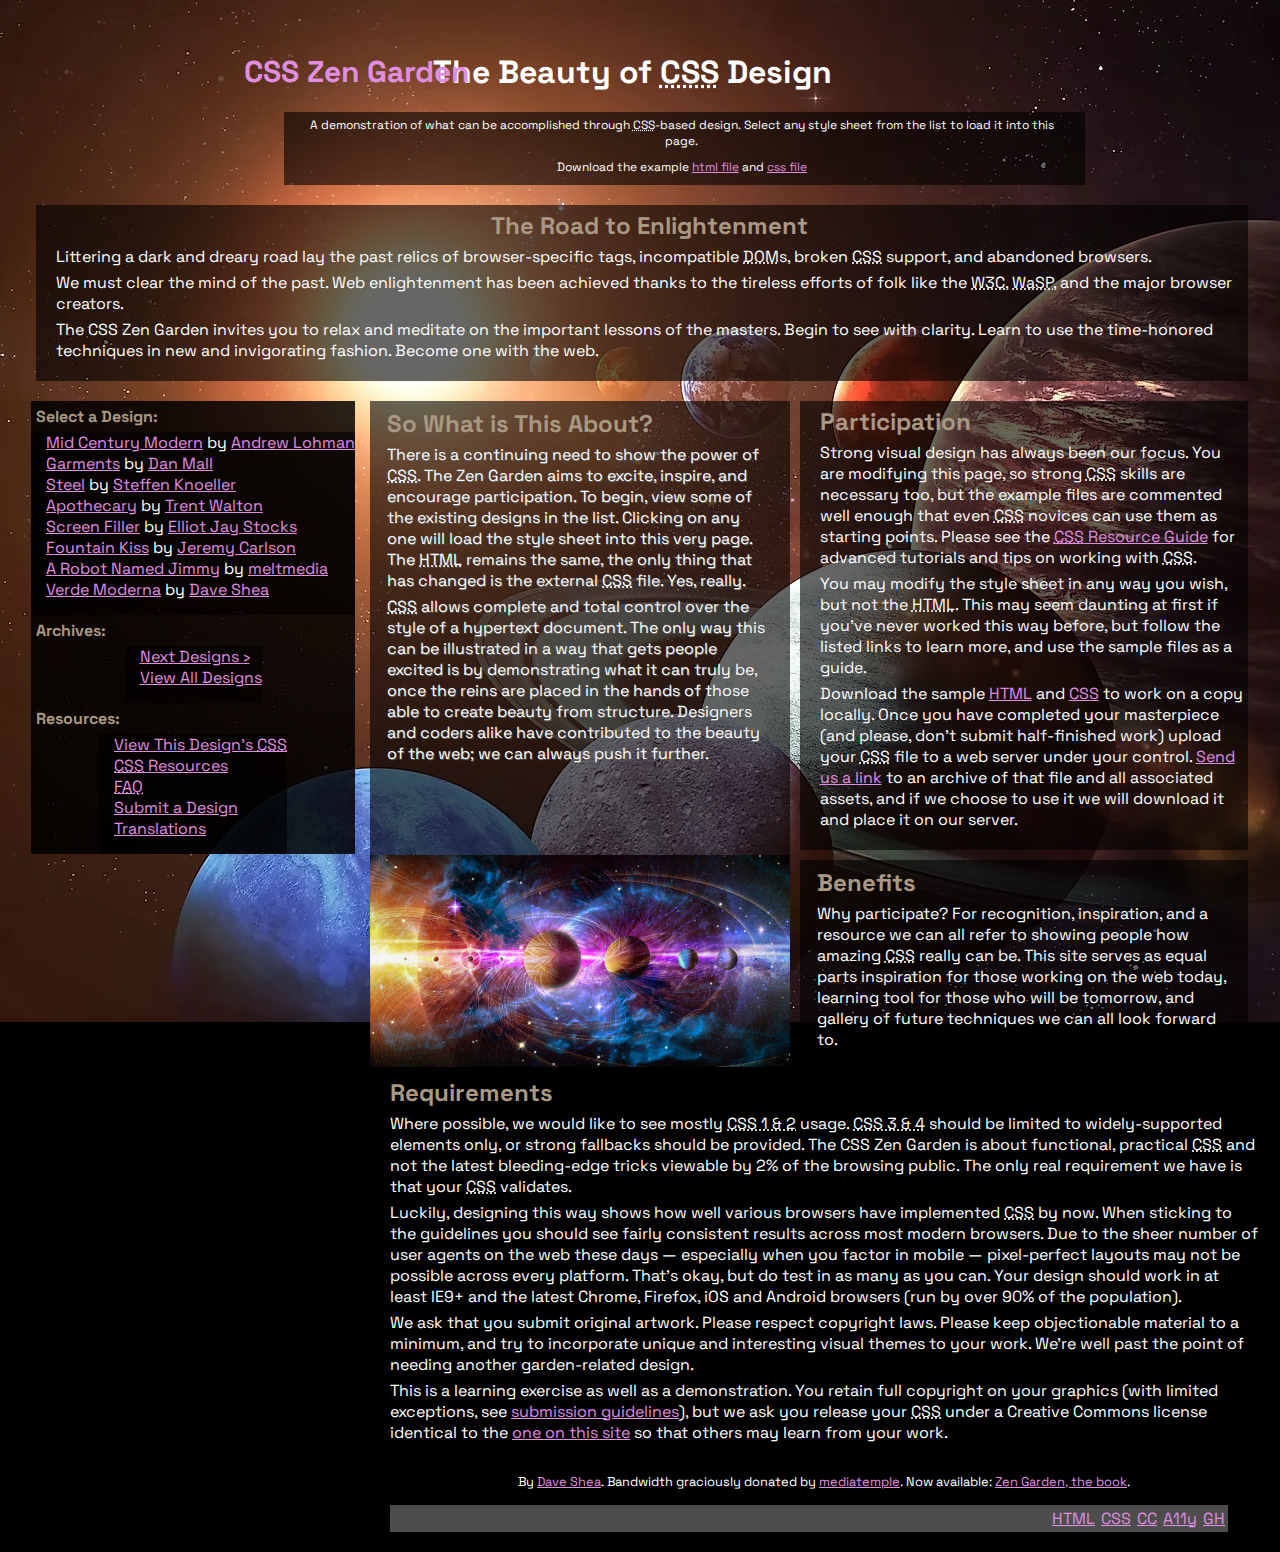
<file: index.html>
<!DOCTYPE html>
<!-- saved from url=(0049)file:///C:/Users/emmsi/Downloads/index%20(1).html -->
<html lang="en"><head><meta http-equiv="Content-Type" content="text/html; charset=UTF-8">
	
	<title>CSS Zen Garden: The Beauty of CSS Design</title>

	<link rel="stylesheet" media="screen" href="style.css">
	<link rel="alternate" type="application/rss+xml" title="RSS" href="http://www.csszengarden.com/zengarden.xml">

	<meta name="viewport" content="width=device-width, initial-scale=1.0">
	<meta name="author" content="Dave Shea">
	<meta name="description" content="A demonstration of what can be accomplished visually through CSS-based design.">
	<meta name="robots" content="all">


	<!--[if lt IE 9]>
	<script src="script/html5shiv.js"></script>
	<![endif]-->
</head>

<!--



	View source is a feature, not a bug. Thanks for your curiosity and
	interest in participating!

	Here are the submission guidelines for the new and improved csszengarden.com:

	- CSS3? Of course! Prefix for ALL browsers where necessary.
	- go responsive; test your layout at multiple screen sizes.
	- your browser testing baseline: IE9+, recent Chrome/Firefox/Safari, and iOS/Android
	- Graceful degradation is acceptable, and in fact highly encouraged.
	- use classes for styling. Don't use ids.
	- web fonts are cool, just make sure you have a license to share the files. Hosted 
	  services that are applied via the CSS file (ie. Google Fonts) will work fine, but
	  most that require custom HTML won't. TypeKit is supported, see the readme on this
	  page for usage instructions: https://github.com/mezzoblue/csszengarden.com/

	And a few tips on building your CSS file:

	- use :first-child, :last-child and :nth-child to get at non-classed elements
	- use ::before and ::after to create pseudo-elements for extra styling
	- use multiple background images to apply as many as you need to any element
	- use the Kellum Method for image replacement, if still needed. http://goo.gl/GXxdI
	- don't rely on the extra divs at the bottom. Use ::before and ::after instead.

		
-->

<body id="css-zen-garden">
<div class="page-wrapper">

	<section class="intro" id="zen-intro">
		<header role="banner">
			<h1>CSS Zen Garden</h1>
			<h2>The Beauty of <abbr title="Cascading Style Sheets">CSS</abbr> Design</h2>
		</header>

		<div class="summary" id="zen-summary" role="article">
			<p>A demonstration of what can be accomplished through <abbr title="Cascading Style Sheets">CSS</abbr>-based design. Select any style sheet from the list to load it into this page.</p>
			<p>Download the example <a href="file:///C:/examples/index" title="This page&#39;s source HTML code, not to be modified.">html file</a> and <a href="file:///C:/examples/style.css" title="This page&#39;s sample CSS, the file you may modify.">css file</a></p>
		</div>

		<div class="preamble" id="zen-preamble" role="article">
			<h3>The Road to Enlightenment</h3>
			<p>Littering a dark and dreary road lay the past relics of browser-specific tags, incompatible <abbr title="Document Object Model">DOM</abbr>s, broken <abbr title="Cascading Style Sheets">CSS</abbr> support, and abandoned browsers.</p>
			<p>We must clear the mind of the past. Web enlightenment has been achieved thanks to the tireless efforts of folk like the <abbr title="World Wide Web Consortium">W3C</abbr>, <abbr title="Web Standards Project">WaSP</abbr>, and the major browser creators.</p>
			<p>The CSS Zen Garden invites you to relax and meditate on the important lessons of the masters. Begin to see with clarity. Learn to use the time-honored techniques in new and invigorating fashion. Become one with the web.</p>
		</div>
	</section>

	<div class="main supporting" id="zen-supporting" role="main">
		<div class="explanation" id="zen-explanation" role="article">
			<h3>So What is This About?</h3>
			<p>There is a continuing need to show the power of <abbr title="Cascading Style Sheets">CSS</abbr>. The Zen Garden aims to excite, inspire, and encourage participation. To begin, view some of the existing designs in the list. Clicking on any one will load the style sheet into this very page. The <abbr title="HyperText Markup Language">HTML</abbr> remains the same, the only thing that has changed is the external <abbr title="Cascading Style Sheets">CSS</abbr> file. Yes, really.</p>
			<p><abbr title="Cascading Style Sheets">CSS</abbr> allows complete and total control over the style of a hypertext document. The only way this can be illustrated in a way that gets people excited is by demonstrating what it can truly be, once the reins are placed in the hands of those able to create beauty from structure. Designers and coders alike have contributed to the beauty of the web; we can always push it further.</p>
		</div>

		<div class="participation" id="zen-participation" role="article">
			<h3>Participation</h3>
			<p>Strong visual design has always been our focus. You are modifying this page, so strong <abbr title="Cascading Style Sheets">CSS</abbr> skills are necessary too, but the example files are commented well enough that even <abbr title="Cascading Style Sheets">CSS</abbr> novices can use them as starting points. Please see the <a href="http://www.mezzoblue.com/zengarden/resources/" title="A listing of CSS-related resources"><abbr title="Cascading Style Sheets">CSS</abbr> Resource Guide</a> for advanced tutorials and tips on working with <abbr title="Cascading Style Sheets">CSS</abbr>.</p>
			<p>You may modify the style sheet in any way you wish, but not the <abbr title="HyperText Markup Language">HTML</abbr>. This may seem daunting at first if you’ve never worked this way before, but follow the listed links to learn more, and use the sample files as a guide.</p>
			<p>Download the sample <a href="file:///C:/examples/index" title="This page&#39;s source HTML code, not to be modified.">HTML</a> and <a href="file:///C:/examples/style.css" title="This page&#39;s sample CSS, the file you may modify.">CSS</a> to work on a copy locally. Once you have completed your masterpiece (and please, don’t submit half-finished work) upload your <abbr title="Cascading Style Sheets">CSS</abbr> file to a web server under your control. <a href="http://www.mezzoblue.com/zengarden/submit/" title="Use the contact form to send us your CSS file">Send us a link</a> to an archive of that file and all associated assets, and if we choose to use it we will download it and place it on our server.</p>
		</div>

		<div class="benefits" id="zen-benefits" role="article">
			<h3>Benefits</h3>
			<p>Why participate? For recognition, inspiration, and a resource we can all refer to showing people how amazing <abbr title="Cascading Style Sheets">CSS</abbr> really can be. This site serves as equal parts inspiration for those working on the web today, learning tool for those who will be tomorrow, and gallery of future techniques we can all look forward to.</p>
		</div>

		<div class="requirements" id="zen-requirements" role="article">
			<h3>Requirements</h3>
			<p>Where possible, we would like to see mostly <abbr title="Cascading Style Sheets, levels 1 and 2">CSS 1 &amp; 2</abbr> usage. <abbr title="Cascading Style Sheets, levels 3 and 4">CSS 3 &amp; 4</abbr> should be limited to widely-supported elements only, or strong fallbacks should be provided. The CSS Zen Garden is about functional, practical <abbr title="Cascading Style Sheets">CSS</abbr> and not the latest bleeding-edge tricks viewable by 2% of the browsing public. The only real requirement we have is that your <abbr title="Cascading Style Sheets">CSS</abbr> validates.</p>
			<p>Luckily, designing this way shows how well various browsers have implemented <abbr title="Cascading Style Sheets">CSS</abbr> by now. When sticking to the guidelines you should see fairly consistent results across most modern browsers. Due to the sheer number of user agents on the web these days — especially when you factor in mobile — pixel-perfect layouts may not be possible across every platform. That’s okay, but do test in as many as you can. Your design should work in at least IE9+ and the latest Chrome, Firefox, iOS and Android browsers (run by over 90% of the population).</p>
			<p>We ask that you submit original artwork. Please respect copyright laws. Please keep objectionable material to a minimum, and try to incorporate unique and interesting visual themes to your work. We’re well past the point of needing another garden-related design.</p>
			<p>This is a learning exercise as well as a demonstration. You retain full copyright on your graphics (with limited exceptions, see <a href="http://www.mezzoblue.com/zengarden/submit/guidelines/">submission guidelines</a>), but we ask you release your <abbr title="Cascading Style Sheets">CSS</abbr> under a Creative Commons license identical to the <a href="http://creativecommons.org/licenses/by-nc-sa/3.0/" title="View the Zen Garden&#39;s license information.">one on this site</a> so that others may learn from your work.</p>
			<p role="contentinfo">By <a href="http://www.mezzoblue.com/">Dave Shea</a>. Bandwidth graciously donated by <a href="http://www.mediatemple.net/">mediatemple</a>. Now available: <a href="http://www.amazon.com/exec/obidos/ASIN/0321303474/mezzoblue-20/">Zen Garden, the book</a>.</p>
		</div>

		<footer>
			<a href="http://validator.w3.org/check/referer" title="Check the validity of this site’s HTML" class="zen-validate-html">HTML</a>
			<a href="http://jigsaw.w3.org/css-validator/check/referer" title="Check the validity of this site’s CSS" class="zen-validate-css">CSS</a>
			<a href="http://creativecommons.org/licenses/by-nc-sa/3.0/" title="View the Creative Commons license of this site: Attribution-NonCommercial-ShareAlike." class="zen-license">CC</a>
			<a href="http://mezzoblue.com/zengarden/faq/#aaa" title="Read about the accessibility of this site" class="zen-accessibility">A11y</a>
			<a href="https://github.com/mezzoblue/csszengarden.com" title="Fork this site on Github" class="zen-github">GH</a>
		</footer>

	</div>


	<aside class="sidebar" role="complementary">
		<div class="wrapper">

			<div class="design-selection" id="design-selection">
				<h3 class="select">Select a Design:</h3>
				<nav role="navigation">
					<ul>
					<li>
						<a href="file:///C:/221/" class="design-name">Mid Century Modern</a> by						<a href="http://andrewlohman.com/" class="designer-name">Andrew Lohman</a>
					</li>					<li>
						<a href="file:///C:/220/" class="design-name">Garments</a> by						<a href="http://danielmall.com/" class="designer-name">Dan Mall</a>
					</li>					<li>
						<a href="file:///C:/219/" class="design-name">Steel</a> by						<a href="http://steffen-knoeller.de/" class="designer-name">Steffen Knoeller</a>
					</li>					<li>
						<a href="file:///C:/218/" class="design-name">Apothecary</a> by						<a href="http://trentwalton.com/" class="designer-name">Trent Walton</a>
					</li>					<li>
						<a href="file:///C:/217/" class="design-name">Screen Filler</a> by						<a href="http://elliotjaystocks.com/" class="designer-name">Elliot Jay Stocks</a>
					</li>					<li>
						<a href="file:///C:/216/" class="design-name">Fountain Kiss</a> by						<a href="http://jeremycarlson.com/" class="designer-name">Jeremy Carlson</a>
					</li>					<li>
						<a href="file:///C:/215/" class="design-name">A Robot Named Jimmy</a> by						<a href="http://meltmedia.com/" class="designer-name">meltmedia</a>
					</li>					<li>
						<a href="file:///C:/214/" class="design-name">Verde Moderna</a> by						<a href="http://www.mezzoblue.com/" class="designer-name">Dave Shea</a>
					</li>					</ul>
				</nav>
			</div>

			<div class="design-archives" id="design-archives">
				<h3 class="archives">Archives:</h3>
				<nav role="navigation">
					<ul>
						<li class="next">
							<a href="file:///C:/214/page1">
								Next Designs <span class="indicator">›</span>
							</a>
						</li>
						<li class="viewall">
							<a href="http://www.mezzoblue.com/zengarden/alldesigns/" title="View every submission to the Zen Garden.">
								View All Designs							</a>
						</li>
					</ul>
				</nav>
			</div>

			<div class="zen-resources" id="zen-resources">
				<h3 class="resources">Resources:</h3>
				<ul>
					<li class="view-css">
						<a href="file:///C:/Users/emmsi/Downloads/style.css" title="View the source CSS file of the currently-viewed design.">
							View This Design’s <abbr title="Cascading Style Sheets">CSS</abbr>						</a>
					</li>
					<li class="css-resources">
						<a href="http://www.mezzoblue.com/zengarden/resources/" title="Links to great sites with information on using CSS.">
							<abbr title="Cascading Style Sheets">CSS</abbr> Resources						</a>
					</li>
					<li class="zen-faq">
						<a href="http://www.mezzoblue.com/zengarden/faq/" title="A list of Frequently Asked Questions about the Zen Garden.">
							<abbr title="Frequently Asked Questions">FAQ</abbr>						</a>
					</li>
					<li class="zen-submit">
						<a href="http://www.mezzoblue.com/zengarden/submit/" title="Send in your own CSS file.">
							Submit a Design						</a>
					</li>
					<li class="zen-translations">
						<a href="http://www.mezzoblue.com/zengarden/translations/" title="View translated versions of this page.">
							Translations						</a>
					</li>
				</ul>
			</div>
		</div>
	</aside>


</div>

<!--

	These superfluous divs/spans were originally provided as catch-alls to add extra imagery.
	These days we have full ::before and ::after support, favour using those instead.
	These only remain for historical design compatibility. They might go away one day.
		
-->
<div class="extra1" role="presentation"></div><div class="extra2" role="presentation"></div><div class="extra3" role="presentation"></div>
<div class="extra4" role="presentation"></div><div class="extra5" role="presentation"></div><div class="extra6" role="presentation"></div>


</body></html>
</file>
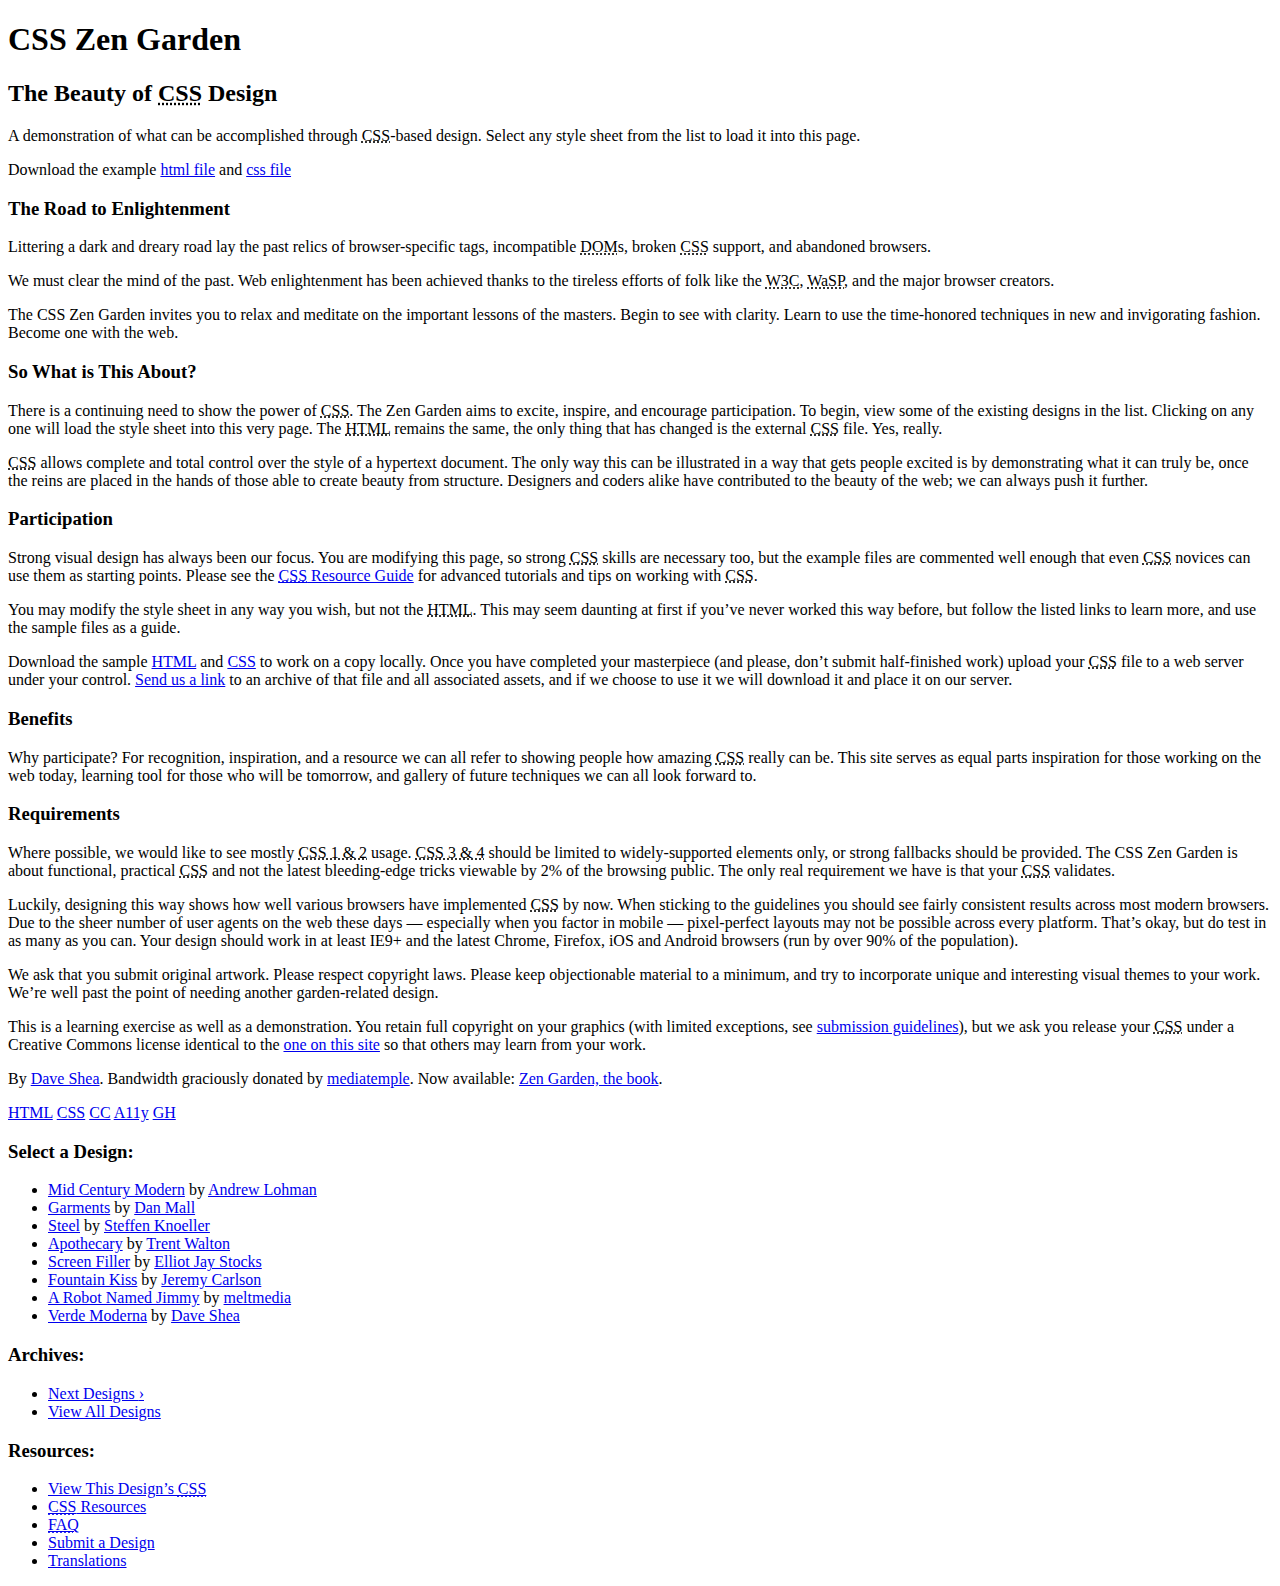
<file: CSS Zen Garden_ The Beauty of CSS Design.html>
<!DOCTYPE html>
<!-- saved from url=(0049)file:///C:/Users/emmsi/Downloads/index%20(1).html -->
<html lang="en"><head><meta http-equiv="Content-Type" content="text/html; charset=UTF-8">
	
	<title>CSS Zen Garden: The Beauty of CSS Design</title>

	<link rel="stylesheet" media="screen" href="file:///C:/Users/emmsi/Downloads/style.css?v=8may2013">
	<link rel="alternate" type="application/rss+xml" title="RSS" href="http://www.csszengarden.com/zengarden.xml">

	<meta name="viewport" content="width=device-width, initial-scale=1.0">
	<meta name="author" content="Dave Shea">
	<meta name="description" content="A demonstration of what can be accomplished visually through CSS-based design.">
	<meta name="robots" content="all">


	<!--[if lt IE 9]>
	<script src="script/html5shiv.js"></script>
	<![endif]-->
</head>

<!--



	View source is a feature, not a bug. Thanks for your curiosity and
	interest in participating!

	Here are the submission guidelines for the new and improved csszengarden.com:

	- CSS3? Of course! Prefix for ALL browsers where necessary.
	- go responsive; test your layout at multiple screen sizes.
	- your browser testing baseline: IE9+, recent Chrome/Firefox/Safari, and iOS/Android
	- Graceful degradation is acceptable, and in fact highly encouraged.
	- use classes for styling. Don't use ids.
	- web fonts are cool, just make sure you have a license to share the files. Hosted 
	  services that are applied via the CSS file (ie. Google Fonts) will work fine, but
	  most that require custom HTML won't. TypeKit is supported, see the readme on this
	  page for usage instructions: https://github.com/mezzoblue/csszengarden.com/

	And a few tips on building your CSS file:

	- use :first-child, :last-child and :nth-child to get at non-classed elements
	- use ::before and ::after to create pseudo-elements for extra styling
	- use multiple background images to apply as many as you need to any element
	- use the Kellum Method for image replacement, if still needed. http://goo.gl/GXxdI
	- don't rely on the extra divs at the bottom. Use ::before and ::after instead.

		
-->

<body id="css-zen-garden">
<div class="page-wrapper">

	<section class="intro" id="zen-intro">
		<header role="banner">
			<h1>CSS Zen Garden</h1>
			<h2>The Beauty of <abbr title="Cascading Style Sheets">CSS</abbr> Design</h2>
		</header>

		<div class="summary" id="zen-summary" role="article">
			<p>A demonstration of what can be accomplished through <abbr title="Cascading Style Sheets">CSS</abbr>-based design. Select any style sheet from the list to load it into this page.</p>
			<p>Download the example <a href="file:///C:/examples/index" title="This page&#39;s source HTML code, not to be modified.">html file</a> and <a href="file:///C:/examples/style.css" title="This page&#39;s sample CSS, the file you may modify.">css file</a></p>
		</div>

		<div class="preamble" id="zen-preamble" role="article">
			<h3>The Road to Enlightenment</h3>
			<p>Littering a dark and dreary road lay the past relics of browser-specific tags, incompatible <abbr title="Document Object Model">DOM</abbr>s, broken <abbr title="Cascading Style Sheets">CSS</abbr> support, and abandoned browsers.</p>
			<p>We must clear the mind of the past. Web enlightenment has been achieved thanks to the tireless efforts of folk like the <abbr title="World Wide Web Consortium">W3C</abbr>, <abbr title="Web Standards Project">WaSP</abbr>, and the major browser creators.</p>
			<p>The CSS Zen Garden invites you to relax and meditate on the important lessons of the masters. Begin to see with clarity. Learn to use the time-honored techniques in new and invigorating fashion. Become one with the web.</p>
		</div>
	</section>

	<div class="main supporting" id="zen-supporting" role="main">
		<div class="explanation" id="zen-explanation" role="article">
			<h3>So What is This About?</h3>
			<p>There is a continuing need to show the power of <abbr title="Cascading Style Sheets">CSS</abbr>. The Zen Garden aims to excite, inspire, and encourage participation. To begin, view some of the existing designs in the list. Clicking on any one will load the style sheet into this very page. The <abbr title="HyperText Markup Language">HTML</abbr> remains the same, the only thing that has changed is the external <abbr title="Cascading Style Sheets">CSS</abbr> file. Yes, really.</p>
			<p><abbr title="Cascading Style Sheets">CSS</abbr> allows complete and total control over the style of a hypertext document. The only way this can be illustrated in a way that gets people excited is by demonstrating what it can truly be, once the reins are placed in the hands of those able to create beauty from structure. Designers and coders alike have contributed to the beauty of the web; we can always push it further.</p>
		</div>

		<div class="participation" id="zen-participation" role="article">
			<h3>Participation</h3>
			<p>Strong visual design has always been our focus. You are modifying this page, so strong <abbr title="Cascading Style Sheets">CSS</abbr> skills are necessary too, but the example files are commented well enough that even <abbr title="Cascading Style Sheets">CSS</abbr> novices can use them as starting points. Please see the <a href="http://www.mezzoblue.com/zengarden/resources/" title="A listing of CSS-related resources"><abbr title="Cascading Style Sheets">CSS</abbr> Resource Guide</a> for advanced tutorials and tips on working with <abbr title="Cascading Style Sheets">CSS</abbr>.</p>
			<p>You may modify the style sheet in any way you wish, but not the <abbr title="HyperText Markup Language">HTML</abbr>. This may seem daunting at first if you’ve never worked this way before, but follow the listed links to learn more, and use the sample files as a guide.</p>
			<p>Download the sample <a href="file:///C:/examples/index" title="This page&#39;s source HTML code, not to be modified.">HTML</a> and <a href="file:///C:/examples/style.css" title="This page&#39;s sample CSS, the file you may modify.">CSS</a> to work on a copy locally. Once you have completed your masterpiece (and please, don’t submit half-finished work) upload your <abbr title="Cascading Style Sheets">CSS</abbr> file to a web server under your control. <a href="http://www.mezzoblue.com/zengarden/submit/" title="Use the contact form to send us your CSS file">Send us a link</a> to an archive of that file and all associated assets, and if we choose to use it we will download it and place it on our server.</p>
		</div>

		<div class="benefits" id="zen-benefits" role="article">
			<h3>Benefits</h3>
			<p>Why participate? For recognition, inspiration, and a resource we can all refer to showing people how amazing <abbr title="Cascading Style Sheets">CSS</abbr> really can be. This site serves as equal parts inspiration for those working on the web today, learning tool for those who will be tomorrow, and gallery of future techniques we can all look forward to.</p>
		</div>

		<div class="requirements" id="zen-requirements" role="article">
			<h3>Requirements</h3>
			<p>Where possible, we would like to see mostly <abbr title="Cascading Style Sheets, levels 1 and 2">CSS 1 &amp; 2</abbr> usage. <abbr title="Cascading Style Sheets, levels 3 and 4">CSS 3 &amp; 4</abbr> should be limited to widely-supported elements only, or strong fallbacks should be provided. The CSS Zen Garden is about functional, practical <abbr title="Cascading Style Sheets">CSS</abbr> and not the latest bleeding-edge tricks viewable by 2% of the browsing public. The only real requirement we have is that your <abbr title="Cascading Style Sheets">CSS</abbr> validates.</p>
			<p>Luckily, designing this way shows how well various browsers have implemented <abbr title="Cascading Style Sheets">CSS</abbr> by now. When sticking to the guidelines you should see fairly consistent results across most modern browsers. Due to the sheer number of user agents on the web these days — especially when you factor in mobile — pixel-perfect layouts may not be possible across every platform. That’s okay, but do test in as many as you can. Your design should work in at least IE9+ and the latest Chrome, Firefox, iOS and Android browsers (run by over 90% of the population).</p>
			<p>We ask that you submit original artwork. Please respect copyright laws. Please keep objectionable material to a minimum, and try to incorporate unique and interesting visual themes to your work. We’re well past the point of needing another garden-related design.</p>
			<p>This is a learning exercise as well as a demonstration. You retain full copyright on your graphics (with limited exceptions, see <a href="http://www.mezzoblue.com/zengarden/submit/guidelines/">submission guidelines</a>), but we ask you release your <abbr title="Cascading Style Sheets">CSS</abbr> under a Creative Commons license identical to the <a href="http://creativecommons.org/licenses/by-nc-sa/3.0/" title="View the Zen Garden&#39;s license information.">one on this site</a> so that others may learn from your work.</p>
			<p role="contentinfo">By <a href="http://www.mezzoblue.com/">Dave Shea</a>. Bandwidth graciously donated by <a href="http://www.mediatemple.net/">mediatemple</a>. Now available: <a href="http://www.amazon.com/exec/obidos/ASIN/0321303474/mezzoblue-20/">Zen Garden, the book</a>.</p>
		</div>

		<footer>
			<a href="http://validator.w3.org/check/referer" title="Check the validity of this site’s HTML" class="zen-validate-html">HTML</a>
			<a href="http://jigsaw.w3.org/css-validator/check/referer" title="Check the validity of this site’s CSS" class="zen-validate-css">CSS</a>
			<a href="http://creativecommons.org/licenses/by-nc-sa/3.0/" title="View the Creative Commons license of this site: Attribution-NonCommercial-ShareAlike." class="zen-license">CC</a>
			<a href="http://mezzoblue.com/zengarden/faq/#aaa" title="Read about the accessibility of this site" class="zen-accessibility">A11y</a>
			<a href="https://github.com/mezzoblue/csszengarden.com" title="Fork this site on Github" class="zen-github">GH</a>
		</footer>

	</div>


	<aside class="sidebar" role="complementary">
		<div class="wrapper">

			<div class="design-selection" id="design-selection">
				<h3 class="select">Select a Design:</h3>
				<nav role="navigation">
					<ul>
					<li>
						<a href="file:///C:/221/" class="design-name">Mid Century Modern</a> by						<a href="http://andrewlohman.com/" class="designer-name">Andrew Lohman</a>
					</li>					<li>
						<a href="file:///C:/220/" class="design-name">Garments</a> by						<a href="http://danielmall.com/" class="designer-name">Dan Mall</a>
					</li>					<li>
						<a href="file:///C:/219/" class="design-name">Steel</a> by						<a href="http://steffen-knoeller.de/" class="designer-name">Steffen Knoeller</a>
					</li>					<li>
						<a href="file:///C:/218/" class="design-name">Apothecary</a> by						<a href="http://trentwalton.com/" class="designer-name">Trent Walton</a>
					</li>					<li>
						<a href="file:///C:/217/" class="design-name">Screen Filler</a> by						<a href="http://elliotjaystocks.com/" class="designer-name">Elliot Jay Stocks</a>
					</li>					<li>
						<a href="file:///C:/216/" class="design-name">Fountain Kiss</a> by						<a href="http://jeremycarlson.com/" class="designer-name">Jeremy Carlson</a>
					</li>					<li>
						<a href="file:///C:/215/" class="design-name">A Robot Named Jimmy</a> by						<a href="http://meltmedia.com/" class="designer-name">meltmedia</a>
					</li>					<li>
						<a href="file:///C:/214/" class="design-name">Verde Moderna</a> by						<a href="http://www.mezzoblue.com/" class="designer-name">Dave Shea</a>
					</li>					</ul>
				</nav>
			</div>

			<div class="design-archives" id="design-archives">
				<h3 class="archives">Archives:</h3>
				<nav role="navigation">
					<ul>
						<li class="next">
							<a href="file:///C:/214/page1">
								Next Designs <span class="indicator">›</span>
							</a>
						</li>
						<li class="viewall">
							<a href="http://www.mezzoblue.com/zengarden/alldesigns/" title="View every submission to the Zen Garden.">
								View All Designs							</a>
						</li>
					</ul>
				</nav>
			</div>

			<div class="zen-resources" id="zen-resources">
				<h3 class="resources">Resources:</h3>
				<ul>
					<li class="view-css">
						<a href="file:///C:/Users/emmsi/Downloads/style.css" title="View the source CSS file of the currently-viewed design.">
							View This Design’s <abbr title="Cascading Style Sheets">CSS</abbr>						</a>
					</li>
					<li class="css-resources">
						<a href="http://www.mezzoblue.com/zengarden/resources/" title="Links to great sites with information on using CSS.">
							<abbr title="Cascading Style Sheets">CSS</abbr> Resources						</a>
					</li>
					<li class="zen-faq">
						<a href="http://www.mezzoblue.com/zengarden/faq/" title="A list of Frequently Asked Questions about the Zen Garden.">
							<abbr title="Frequently Asked Questions">FAQ</abbr>						</a>
					</li>
					<li class="zen-submit">
						<a href="http://www.mezzoblue.com/zengarden/submit/" title="Send in your own CSS file.">
							Submit a Design						</a>
					</li>
					<li class="zen-translations">
						<a href="http://www.mezzoblue.com/zengarden/translations/" title="View translated versions of this page.">
							Translations						</a>
					</li>
				</ul>
			</div>
		</div>
	</aside>


</div>

<!--

	These superfluous divs/spans were originally provided as catch-alls to add extra imagery.
	These days we have full ::before and ::after support, favour using those instead.
	These only remain for historical design compatibility. They might go away one day.
		
-->
<div class="extra1" role="presentation"></div><div class="extra2" role="presentation"></div><div class="extra3" role="presentation"></div>
<div class="extra4" role="presentation"></div><div class="extra5" role="presentation"></div><div class="extra6" role="presentation"></div>


</body></html>
</file>
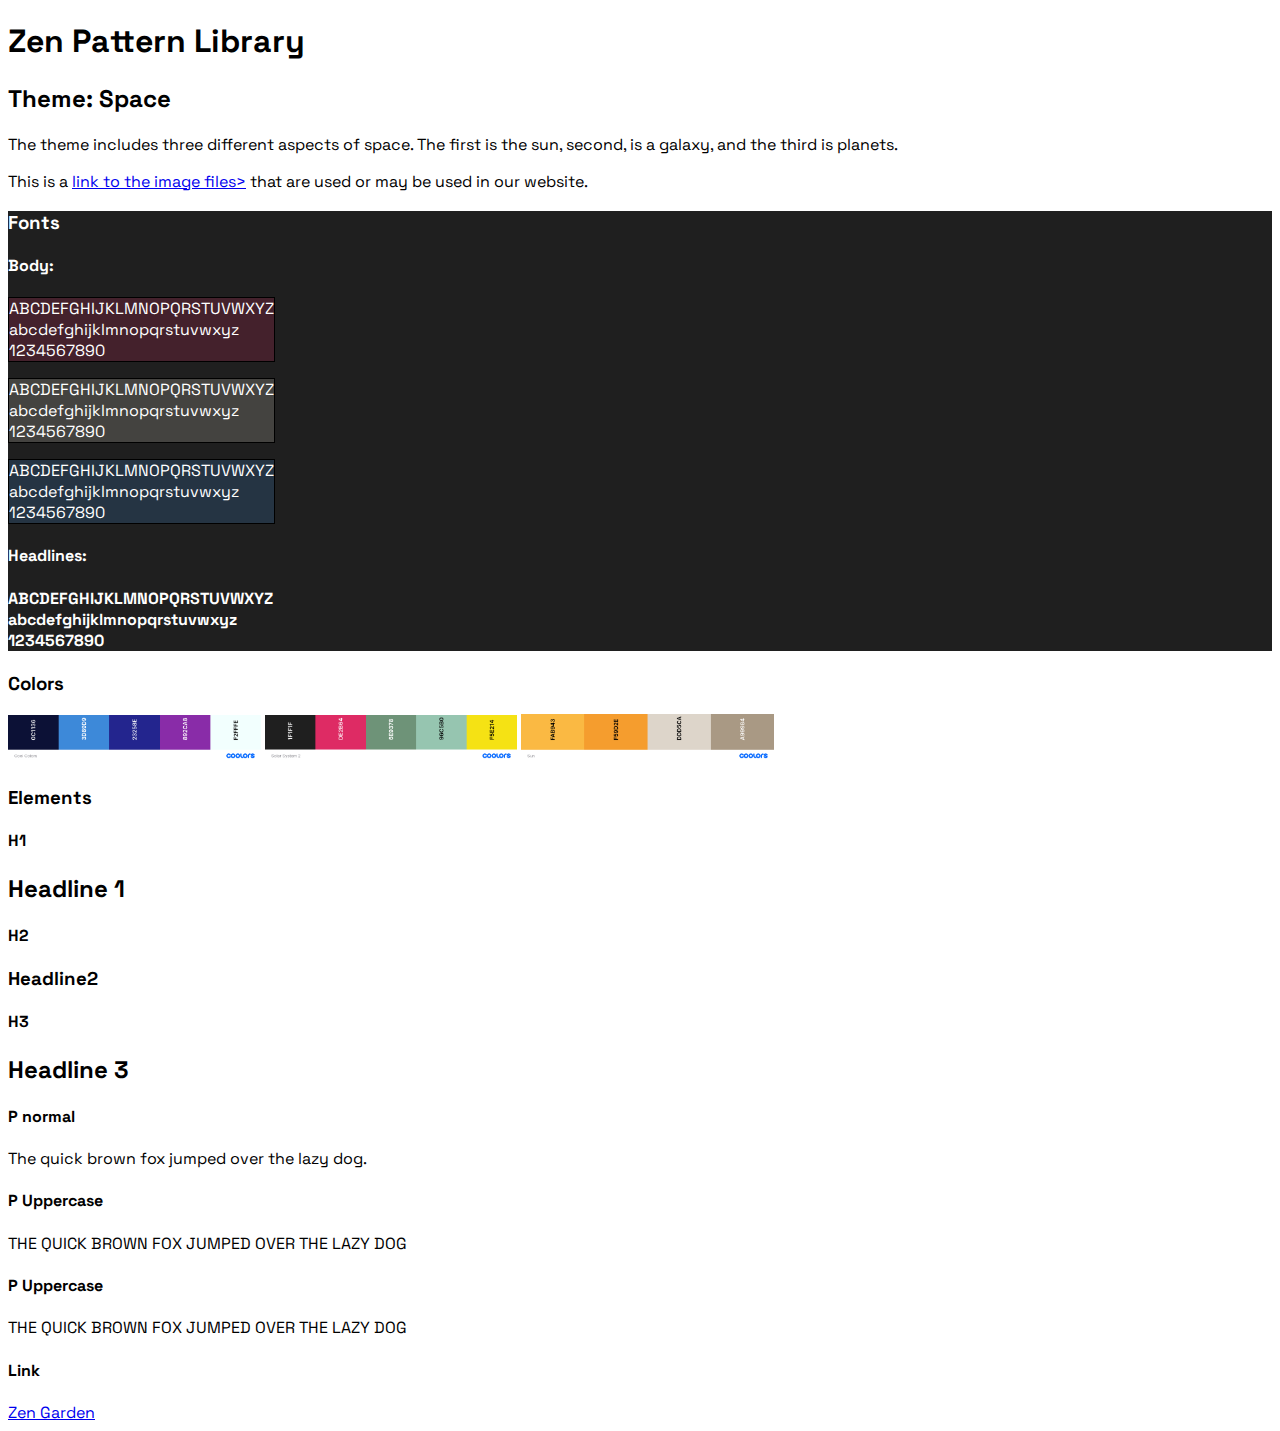
<file: pattern.html>
<!DOCTYPE html>
<html lang="en">
   <head>
    <meta charset="UTF-8">
    <meta name="viewport" content="width=device-width, initial-scale=1.0">
    <title>Zen Pattern Library</title>
    <link rel="stylesheet" href="pattern-style.css">
   </head>
   <body>
    <header>
        <h1>Zen Pattern Library</h1>
    </header>
        <main>
            <h2>Theme: Space</h2>
            <p>The theme includes three different aspects of space. The first is the sun, 
                second, is a galaxy, and the third is planets.
            </p>
            <p>This is a <a href="#">link to the image files></a> that are used or may be used in our website.</p>
            
            <section class="fonts">
                <h3>Fonts</h3>
                <h4>Body:</h4>
                <p id="galaxy">ABCDEFGHIJKLMNOPQRSTUVWXYZ<br>
                abcdefghijklmnopqrstuvwxyz<br>
                1234567890</p>
                <p id="sun">ABCDEFGHIJKLMNOPQRSTUVWXYZ<br>
                    abcdefghijklmnopqrstuvwxyz<br>
                    1234567890</p>
                <p id="planet">ABCDEFGHIJKLMNOPQRSTUVWXYZ<br>
                    abcdefghijklmnopqrstuvwxyz<br>
                    1234567890</p>
                <h4>Headlines: </h4>
                <h4>ABCDEFGHIJKLMNOPQRSTUVWXYZ<br>
                    abcdefghijklmnopqrstuvwxyz<br>
                    1234567890</h4>
            </section>
            <section class="colors">
                <h3>Colors</h3>
                <img src="/Images/Cool Colors (1).png">
                <img src="/Images/galaxy.png">
                <img src="/Images/Sun.png">
            </section>
            <section class="elements">
                <h3>Elements</h3>
                <div class="elements">
                    <h4>H1</h4>
                    <h2>Headline 1</h2>
                </div>
                <div class="elements">
                    <h4>H2</h4>
                    <h3>Headline2</h2>
                </div>
                <div class="elements">
                    <h4>H3</h4>
                    <h2>Headline 3</h2>
                </div>
                <div class="elements">
                    <h4>P normal</h4>
                    <p> The quick brown fox jumped over the lazy dog.</p>
                </div>
                <div class="elements">
                    <h4>P Uppercase</h4>
                    <p class="uppercase">
                        THE QUICK BROWN FOX JUMPED OVER THE LAZY DOG
                    </p>
                </div>
                <div class="elements">
                    <h4>P Uppercase</h4>
                    <p class="uppercase-background">
                        THE QUICK BROWN FOX JUMPED OVER THE LAZY DOG
                    </p>
                </div>
                <div class="elements">
                    <h4>Link</h4>
                    <a href="http://csszengarden.com/217" rel="noreferrer"
                    target="_blank">Zen Garden</a>
                </div>
            </section>
        </main>
    </body>
</html>
</file>
<file: style.css>
@import url("https://fonts.googleapis.com/css2?family=Space+Grotesk:wght@300&display=swap");
@import url("https://fonts.googleapis.com/css2?family=Space+Grotesk:wght@300&display=swap"); /*list of atoms in html
h1
h2
p
h3
a
li
*/
@import url("https://fonts.googleapis.com/css2?family=Space+Grotesk:wght@300&display=swap");
/*building according to wireframes*/
body {
  font-family: "Space Grotesk", sans-serif;
  background-color: black;
  color: #ffffff;
  margin: 0;
  padding: 0;
}

*, html {
  margin: 0;
  padding: 0;
}

.page-wrapper {
  display: grid;
  grid-template-areas: "intro" "sidebar" "main";
}

.intro {
  grid-area: intro;
}

.sidebar {
  grid-area: sidebar;
}

.main-supporting {
  grid-area: main;
}

a {
  color: #FAB943;
  transition-duration: 500ms;
}

a:hover {
  color: #F5E214;
  cursor: pointer;
}

p {
  margin: 5px;
}

h1 {
  color: black;
}

h2 {
  color: black;
  font-size: 2em;
}

h3 {
  color: #A99984;
  font-size: 1.5em;
  justify-content: center;
  margin: 5px;
}

header h1 {
  text-align: center;
  font-size: smaller;
}

header h2 {
  text-align: center;
}

.design-selection nav, .design-archives nav, .zen-resources ul {
  list-style-type: none;
  display: none;
  background-color: #DDD5CA;
  width: fit-content;
}

.design-selection:hover nav, .design-archives:hover nav {
  display: block;
  justify-self: center;
  top: 100%;
  cursor: pointer;
  width: fit-content;
}

.design-selection:hover nav li, .design-archives:hover nav li {
  list-style-type: none;
  display: block;
  justify-content: center;
}
.design-selection:hover nav li a, .design-archives:hover nav li a {
  color: black;
}

.zen-resources:hover ul {
  display: block;
  justify-self: center;
  top: 100%;
  cursor: pointer;
  width: fit-content;
  justify-content: center;
}
.zen-resources:hover ul a {
  justify-content: center;
  color: #555;
}

header {
  display: block;
  margin-top: 10px;
  margin-bottom: 15px;
  background-image: url(Images/fullSun.jpg);
  background-size: 700px;
  background-blend-mode: normal;
  background-position: center;
  background-repeat: no-repeat;
  background-attachment: scroll;
}

footer {
  display: flex;
  justify-content: flex-end;
  margin: 5px 20px 20px 20px;
  background-color: rgba(255, 255, 255, 0.3);
}

footer a {
  padding: 3px;
}

.summary {
  font-size: 0.75em;
  text-align: center;
}

.summary p {
  margin: 5px 15px 10px 10px;
}

.preamble {
  margin: 5px 15px 10px 10px;
  margin-top: 20px;
}

.participation, .requirements {
  margin: 5px 15px 10px 10px;
}

.benefits {
  background-image: url(Images/sunAndMountains.jpg);
  background-image: 100%;
  background-size: 100%;
  padding-left: 0.75em;
  padding-right: 0.75em;
  padding-bottom: 0.75em;
  padding-top: 0.1em;
  color: black;
}

.explanation {
  background-image: url(Images/nasa-Sun.jpg);
  background-size: 1000px;
  padding-left: 0.75em;
  padding-right: 0.75em;
  padding-bottom: 0.75em;
  padding-top: 0.1em;
}

.explanation p {
  text-shadow: 1px 1px #555;
}

.benefits > h3 {
  color: #A99984;
}

.design-selection {
  grid-area: selection;
}

.design-archives {
  grid-area: archives;
}

.zen-resources {
  grid-area: resources;
}

.wrapper {
  grid-area: wrap;
  display: grid;
  margin-left: 15px;
  margin-right: 15px;
  grid-template-areas: "selection archives resources";
  background-color: rgba(255, 255, 255, 0.3);
}

.wrapper h3 {
  color: #A99984;
  justify-content: center;
  width: max-content;
  font-size: medium;
}

.requirements p:last-of-type {
  margin-top: 30px;
  font-size: 0.8em;
  text-align: center;
}

/* Medium/Tablet size screen */
@media only screen and (min-width: 600px) {
  h1 h2 h3 {
    color: rgb(224, 142, 224);
  }
  body {
    background-image: url(Images/solarsystem1.jpeg);
    background-repeat: no-repeat;
    background-attachment: fixed;
    margin-left: 1rem;
    margin-right: 2rem;
    margin-top: 2rem;
  }
  body a {
    color: rgb(224, 142, 224);
  }
  #design-selection a.designer-name:hover,
#design-selection a.design-name:hover {
    color: #F5E214;
  }
  .design-selection:hover nav li a, .design-archives:hover nav li a {
    color: rgb(224, 142, 224);
  }
  #design-archives li.next a:hover, #design-archives li.viewall a:hover {
    color: #F5E214;
  }
  #zen-resources ul:hover {
    color: rgb(224, 142, 224);
  }
  #zen-resources li a:hover {
    color: #F5E214;
  }
  .zen-resources:hover ul a {
    color: rgb(224, 142, 224);
  }
  .page-wrapper {
    display: grid;
    grid-template-areas: "intro intro intro" "sidebar main main" "sidebar main main" "sidebar main main";
  }
  .intro {
    grid-area: intro;
    display: grid;
    grid-template-areas: "header header header" ". summary summary" ". preamble preamble";
    grid-template-columns: 1fr 3fr 3fr;
  }
  /* Snippet below page title */
  .summary {
    grid-area: summary;
    background-color: rgba(0, 0, 0, 0.6);
    text-align: right;
    background-size: 100%;
  }
  /* The Road to Enlightenment */
  .preamble {
    margin: 20px 0 20px 0;
    grid-area: preamble;
    justify-content: end;
    background-color: rgba(0, 0, 0, 0.6);
  }
  .sidebar {
    grid-area: sidebar;
    display: block;
    height: fit-content;
    margin-top: 100% vh;
  }
  .zen-resources ul li {
    margin-left: 15px;
  }
  .design-selection nav ul, .design-archives nav ul {
    list-style-type: none;
    padding-left: 15px;
  }
  .zen-resources, .zen-resources ul, .design-selection, .design-selection nav, .design-archives, .design-selection, .design-selection nav, .design-archives nav {
    background-color: rgba(0, 0, 0, 0.6);
    justify-self: center;
  }
  /*add button before wrapper*/
  .sidebar:after {
    text-align: right;
    content: "Show Menu";
    margin: 10px;
    background-color: rgba(0, 0, 0, 0.6);
  }
  .sidebar:hover::after {
    color: red;
  }
  .sidebar:hover {
    color: white;
  }
  .sidebar:hover .wrapper {
    position: absolute;
    transition: 0.5s;
    left: 0px;
  }
  .sidebar {
    overflow: hidden;
  }
  .wrapper {
    position: absolute;
    top: 53%;
    left: -350px;
  }
  /* Includes "So What Is This About?", "Participation", "Benefits". "Requirements" */
  .main-supporting {
    grid-area: main;
    background-image: none;
    background-color: rgba(0, 0, 0, 0.6);
  }
  /* So What Is This About? */
  .explanation {
    background-image: none;
    background-color: rgba(0, 0, 0, 0.6);
    margin: 0px 5px 0px 0px;
  }
  .requirements {
    background-color: rgba(0, 0, 0, 0.6);
    width: 100%;
    margin: 5px 30px 5px 0px;
  }
  .benefits {
    background-image: none;
    color: white;
    background-color: rgba(0, 0, 0, 0.6);
    margin: 5px 0px 0px 5px;
  }
  .participation {
    background-color: rgba(0, 0, 0, 0.6);
    margin: 0px 0px 5px 5px;
  }
  .intro header {
    display: grid;
    grid-template-areas: "h1 . h2 h2";
    background-image: none;
    grid-area: header;
  }
  .intro header h1 {
    grid-area: h1;
    font-size: x-large;
    color: rgb(224, 142, 224);
    animation: orbit 10s linear infinite;
  }
  @keyframes orbit {
    0% {
      transform: translate(50%, 0%);
    }
    2% {
      transform: translate(60%, 30%);
    }
    4% {
      transform: translate(70%, 50%);
    }
    6% {
      transform: translate(80%, 60%);
    }
    8% {
      transform: translate(90%, 70%);
    }
    10% {
      transform: translate(100%, 80%);
    }
    12% {
      transform: translate(110%, 90%);
    }
    14% {
      transform: translate(120%, 90%);
    }
    16% {
      transform: translate(130%, 90%);
    }
    18% {
      transform: translate(140%, 90%);
    }
    20% {
      transform: translate(150%, 90%);
    }
    22% {
      transform: translate(160%, 90%);
    }
    24% {
      transform: translate(170%, 90%);
    }
    26% {
      transform: translate(180%, 90%);
    }
    28% {
      transform: translate(190%, 90%);
    }
    30% {
      transform: translate(200%, 90%);
    }
    32% {
      transform: translate(210%, 90%);
    }
    34% {
      transform: translate(220%, 90%);
    }
    36% {
      transform: translate(230%, 90%);
    }
    38% {
      transform: translate(240%, 90%);
    }
    40% {
      transform: translate(250%, 90%);
    }
    42% {
      transform: translate(260%, 90%);
    }
    44% {
      transform: translate(270%, 90%);
    }
    46% {
      transform: translate(280%, 90%);
    }
    48% {
      transform: translate(290%, 90%);
    }
    50% {
      transform: translate(300%, 90%);
    }
    52% {
      transform: translate(310%, 90%);
    }
    54% {
      transform: translate(320%, 90%);
    }
    56% {
      transform: translate(310%, 80%);
    }
    58% {
      transform: translate(300%, 70%);
    }
    60% {
      transform: translate(290%, 50%);
    }
    62% {
      transform: translate(280%, 30%);
    }
    64% {
      transform: translate(270%, 0%);
    }
    66% {
      transform: translate(258%, 0%);
    }
    68% {
      transform: translate(246%, 0%);
    }
    70% {
      transform: translate(234%, 0%);
    }
    72% {
      transform: translate(222%, 0%);
    }
    74% {
      transform: translate(210%, 0%);
    }
    76% {
      transform: translate(198%, 0%);
    }
    78% {
      transform: translate(186%, 0%);
    }
    80% {
      transform: translate(174%, 0%);
    }
    82% {
      transform: translate(162%, 0%);
    }
    84% {
      transform: translate(150%, 0%);
    }
    86% {
      transform: translate(138%, 0%);
    }
    88% {
      transform: translate(126%, 0%);
    }
    90% {
      transform: translate(114%, 0%);
    }
    92% {
      transform: translate(102%, 0%);
    }
    94% {
      transform: translate(90%, 0%);
    }
    96% {
      transform: translate(78%, 0%);
    }
    98% {
      transform: translate(66%, 0%);
    }
    100% {
      transform: translate(50%, 0%);
    }
  }
  .intro header h2 {
    grid-area: h2;
    color: white;
  }
  .design-selection nav, .design-archives nav, .zen-resources ul {
    display: block;
    padding-bottom: 15px;
  }
  .wrapper {
    display: flex;
    flex-direction: column;
    background-color: rgba(0, 0, 0, 0.6);
  }
}
/* Large/Desktop size screen */
@media only screen and (min-width: 1000px) {
  body {
    background-image: url(Images/shutterstock-306306104.webp);
  }
  .intro {
    grid-template-columns: 1fr;
    justify-self: end;
  }
  .intro header h1 {
    width: 50%;
    animation: orbit 2s ease-in-out infinite;
    font-size: 30px;
    text-align: flex-end;
    animation-direction: alternate;
    position: absolute;
  }
  /*large screen animation creates 3D font rotation*/
  @keyframes orbit {
    50% {
      font-size: 45px;
      transform: rotate3d(1, 1, 1, 45deg);
      color: #6E9378;
      text-shadow: 0 1px 0 #ccc, 0 2px 0 #ccc, 0 3px 0 #ccc, 0 4px 0 #ccc, 0 5px 0 #ccc, 0 6px 0 #ccc, 0 7px 0 #ccc, 0 8px 0 #ccc;
    }
  }
  .preamble {
    margin-left: 20px;
  }
  .preamble h3 {
    text-align: center;
  }
  #zen-preamble.preamble {
    padding-left: 15px;
    padding-bottom: 15px;
  }
  .intro header {
    margin: 20px 20px 20px 20px;
    display: block;
  }
  .summary {
    margin-left: 8.5%;
    width: 65%;
    justify-self: center;
    text-align: center;
  }
  #zen-supporting {
    display: grid;
    grid-template-areas: "explanation participation" "explanation participation" "explanation benefits" "requirements requirements" "footer footer";
  }
  /* So What Is this About? */
  .explanation {
    grid-area: explanation;
    background-image: url(Images/stocksolarsystem_cropped.jpg);
    background-size: contain;
    background-repeat: no-repeat;
    background-position: bottom;
  }
  .participation {
    grid-area: participation;
  }
  #zen-participation.participation {
    padding-left: 15px;
    padding-bottom: 15px;
  }
  .benefits {
    grid-area: benefits;
  }
  .requirements {
    grid-area: requirements;
  }
  #zen-requirements.requirements {
    padding-left: 15px;
  }
  /*delete 'Menu' button*/
  .sidebar:after {
    content: none;
  }
  .sidebar:hover {
    color: white;
  }
  .sidebar:hover .wrapper {
    position: relative;
    left: 0px;
  }
  .wrapper {
    position: relative;
    left: 0px;
  }
  footer {
    grid-area: footer;
  }
}

/*# sourceMappingURL=style.css.map */
</file>
<file: pattern-style.css>
@import url('https://fonts.googleapis.com/css2?family=Space+Grotesk:wght@300&display=swap');

body{
  font-family: 'Space Grotesk', sans-serif;
}
h1, h2, h3, h4{
    font-weight: bold;
}
img{
  max-width: 20%;
}
.fonts{
  background-color: #1f1f1f;
  
  color: white;
}
#planet{
  background-color: hsla(211, 67%, 55%, .2);
  width: fit-content;
  color: white;
  border-style: solid;
  border-color: black;
  border-width: 1px;
}
#galaxy{
  background-color: hsla(341, 73%, 52%, .2);
  width: fit-content;
  color: white;
  border-style: solid;
  border-color: black;
  border-width: 1px;
}
#sun{
  background-color: 	hsla(35, 22%, 83%, .2);
  width: fit-content;
  color: white;
  border-style: solid;
  border-color: black;
  border-width: 1px;
}
</file>
